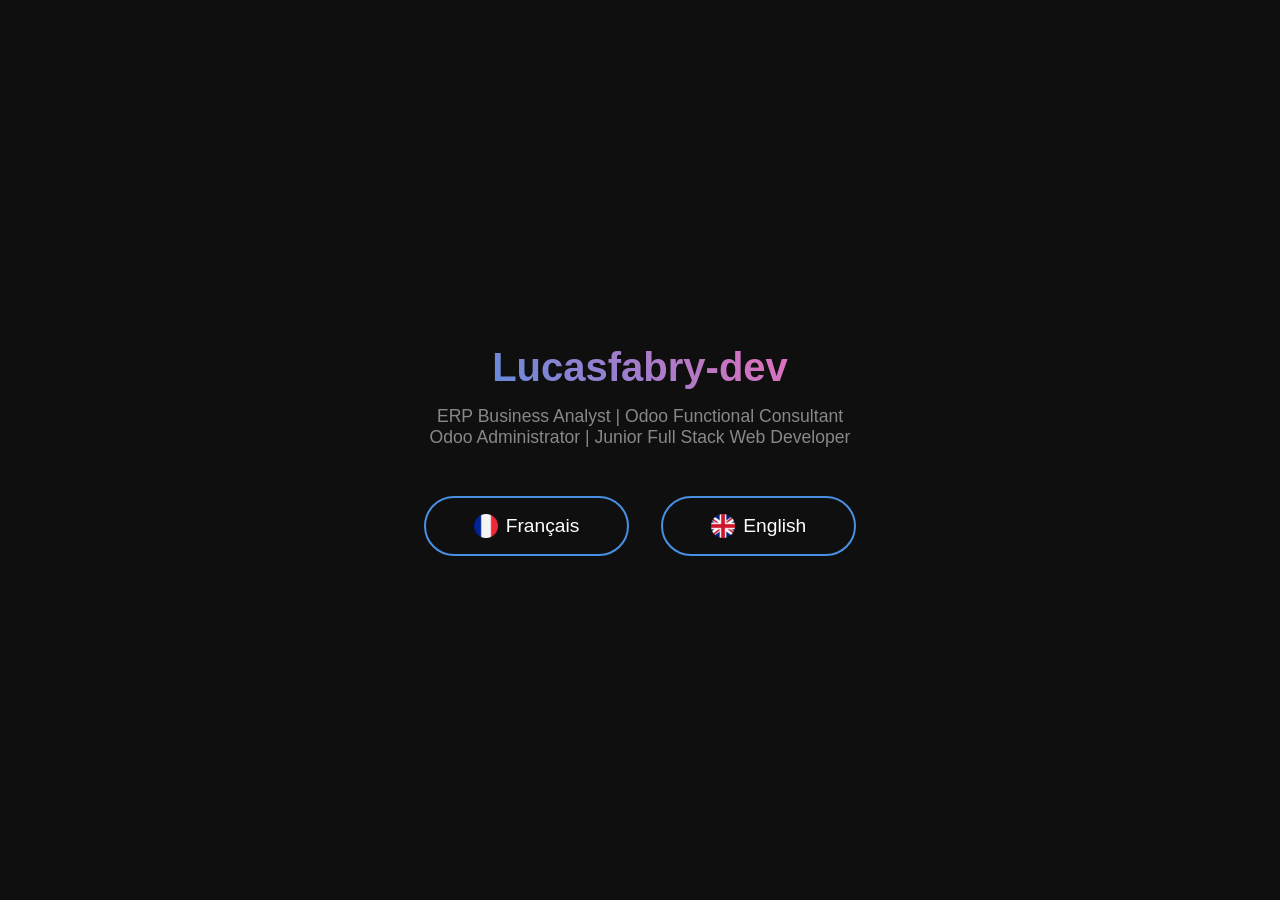
<file: index.html>
<!DOCTYPE html>
<html lang="fr">
<head>
    <meta charset="UTF-8">
    <meta name="viewport" content="width=device-width, initial-scale=1.0">
    <title>Lucas Fabry FIALIARIVONY - Portfolio</title>
    <style>
        * {
            margin: 0;
            padding: 0;
            box-sizing: border-box;
        }

        body {
            font-family: 'Segoe UI', Tahoma, Geneva, Verdana, sans-serif;
            background: #0f0f0f;
            color: #f0f0f0;
            display: flex;
            justify-content: center;
            align-items: center;
            min-height: 100vh;
            text-align: center;
            padding: 2rem;
        }

        .container {
            max-width: 600px;
        }

        .logo-text {
            font-size: 2.5rem;
            font-weight: bold;
            background: linear-gradient(45deg, #4A90E2, #FF69B4);
            -webkit-background-clip: text;
            -webkit-text-fill-color: transparent;
            background-clip: text;
            margin-bottom: 1rem;
        }

        .subtitle {
            color: #888;
            font-size: 1.1rem;
            margin-bottom: 3rem;
        }

        .lang-buttons {
            display: flex;
            gap: 2rem;
            justify-content: center;
            flex-wrap: wrap;
        }

        .lang-btn {
            padding: 1rem 3rem;
            font-size: 1.2rem;
            border: 2px solid #4A90E2;
            background: transparent;
            color: #fff;
            border-radius: 50px;
            cursor: pointer;
            transition: all 0.3s ease;
            text-decoration: none;
            display: flex;
            align-items: center;
            gap: 0.5rem;
        }

        .lang-btn:hover {
            background: #4A90E2;
            transform: translateY(-3px);
            box-shadow: 0 10px 30px rgba(74, 144, 226, 0.3);
        }

        @media (max-width: 768px) {
            .logo-text {
                font-size: 1.8rem;
            }
            
            .lang-buttons {
                flex-direction: column;
                align-items: center;
            }
            
            .lang-btn {
                width: 100%;
                max-width: 300px;
                justify-content: center;
            }
        }
    </style>
</head>
<body>
    <div class="container">
        <div class="logo-text">Lucasfabry-dev</div>
        <p class="subtitle">
            ERP Business Analyst | Odoo Functional Consultant<br>
            Odoo Administrator | Junior Full Stack Web Developer
        </p>
        <div class="lang-buttons">
            <a href="fr/index.html" class="lang-btn">
                <img src="assets/icones/la-france.png" alt="FR" width="24"> Français
            </a>
            <a href="en/index.html" class="lang-btn">
                <img src="assets/icones/royaume-uni.png" alt="GB" width="24"> English
            </a>
        </div>
    </div>
</body>
</html>
</file>
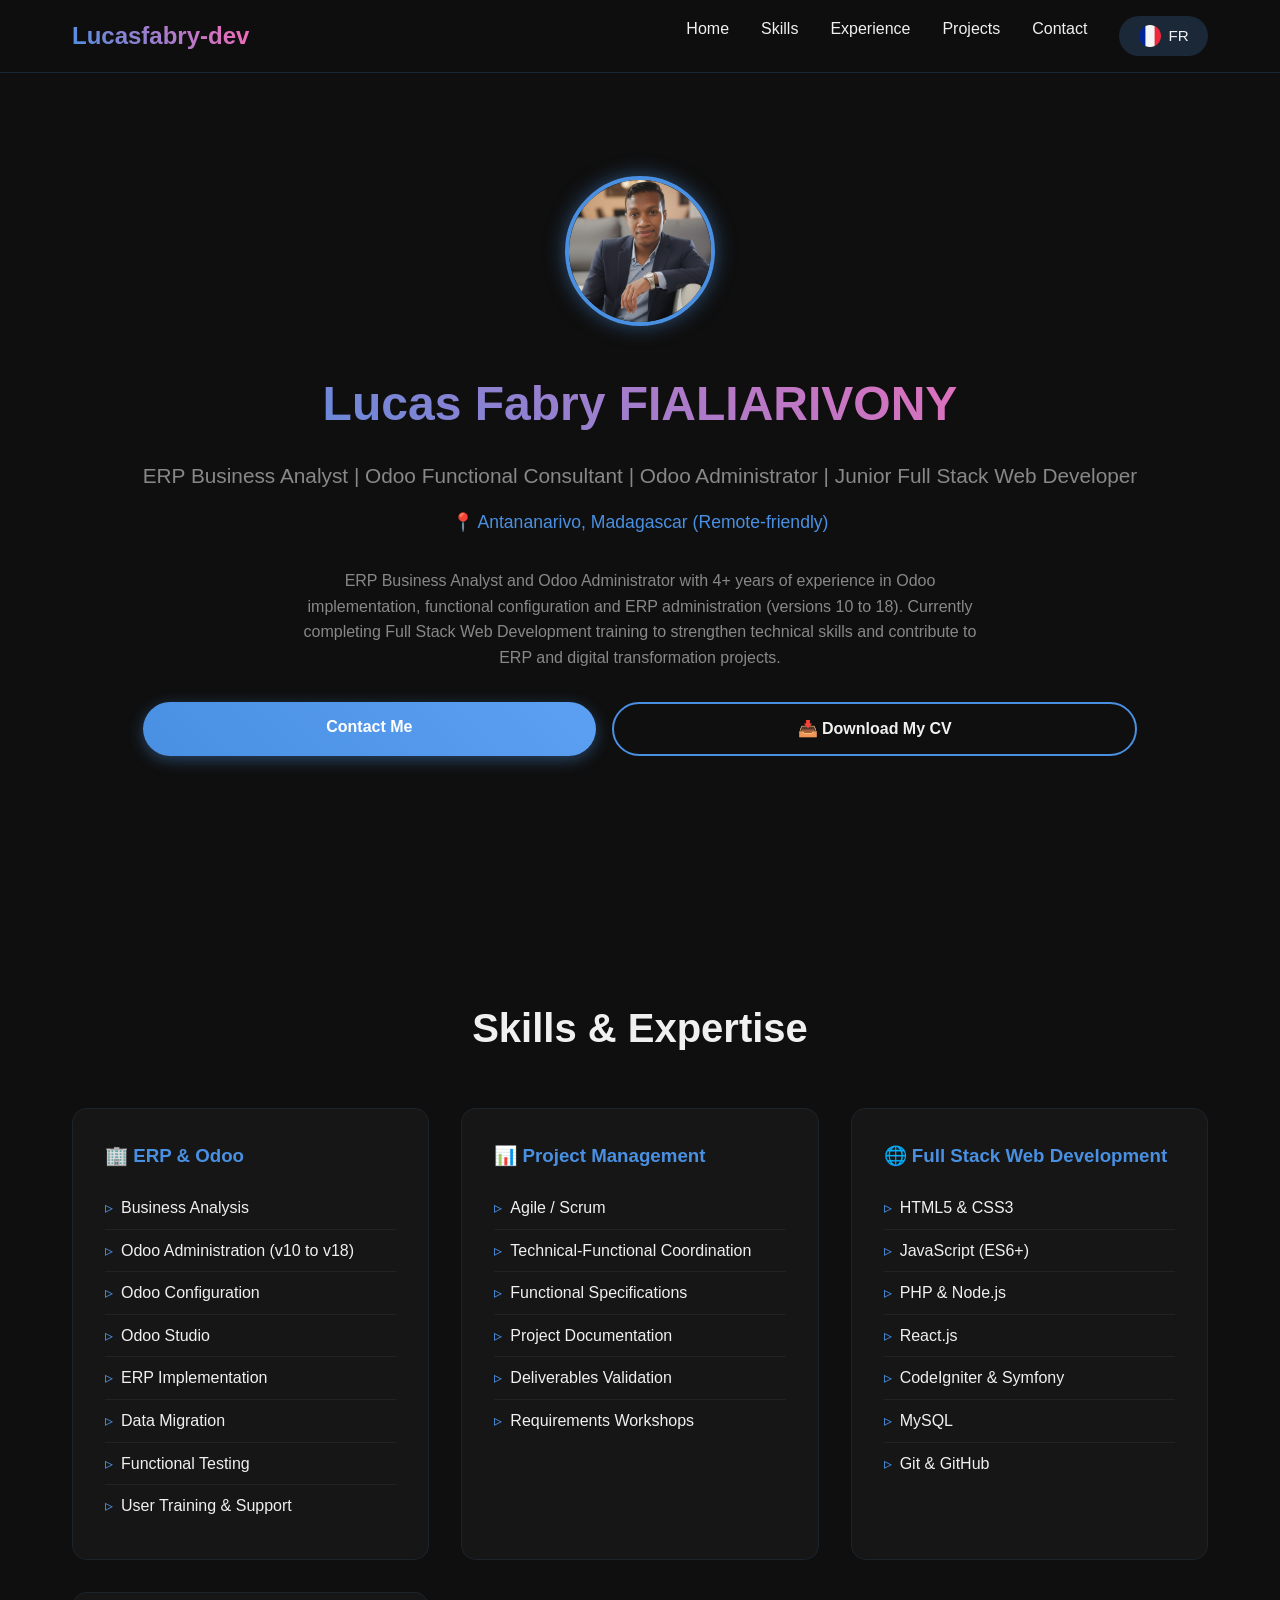
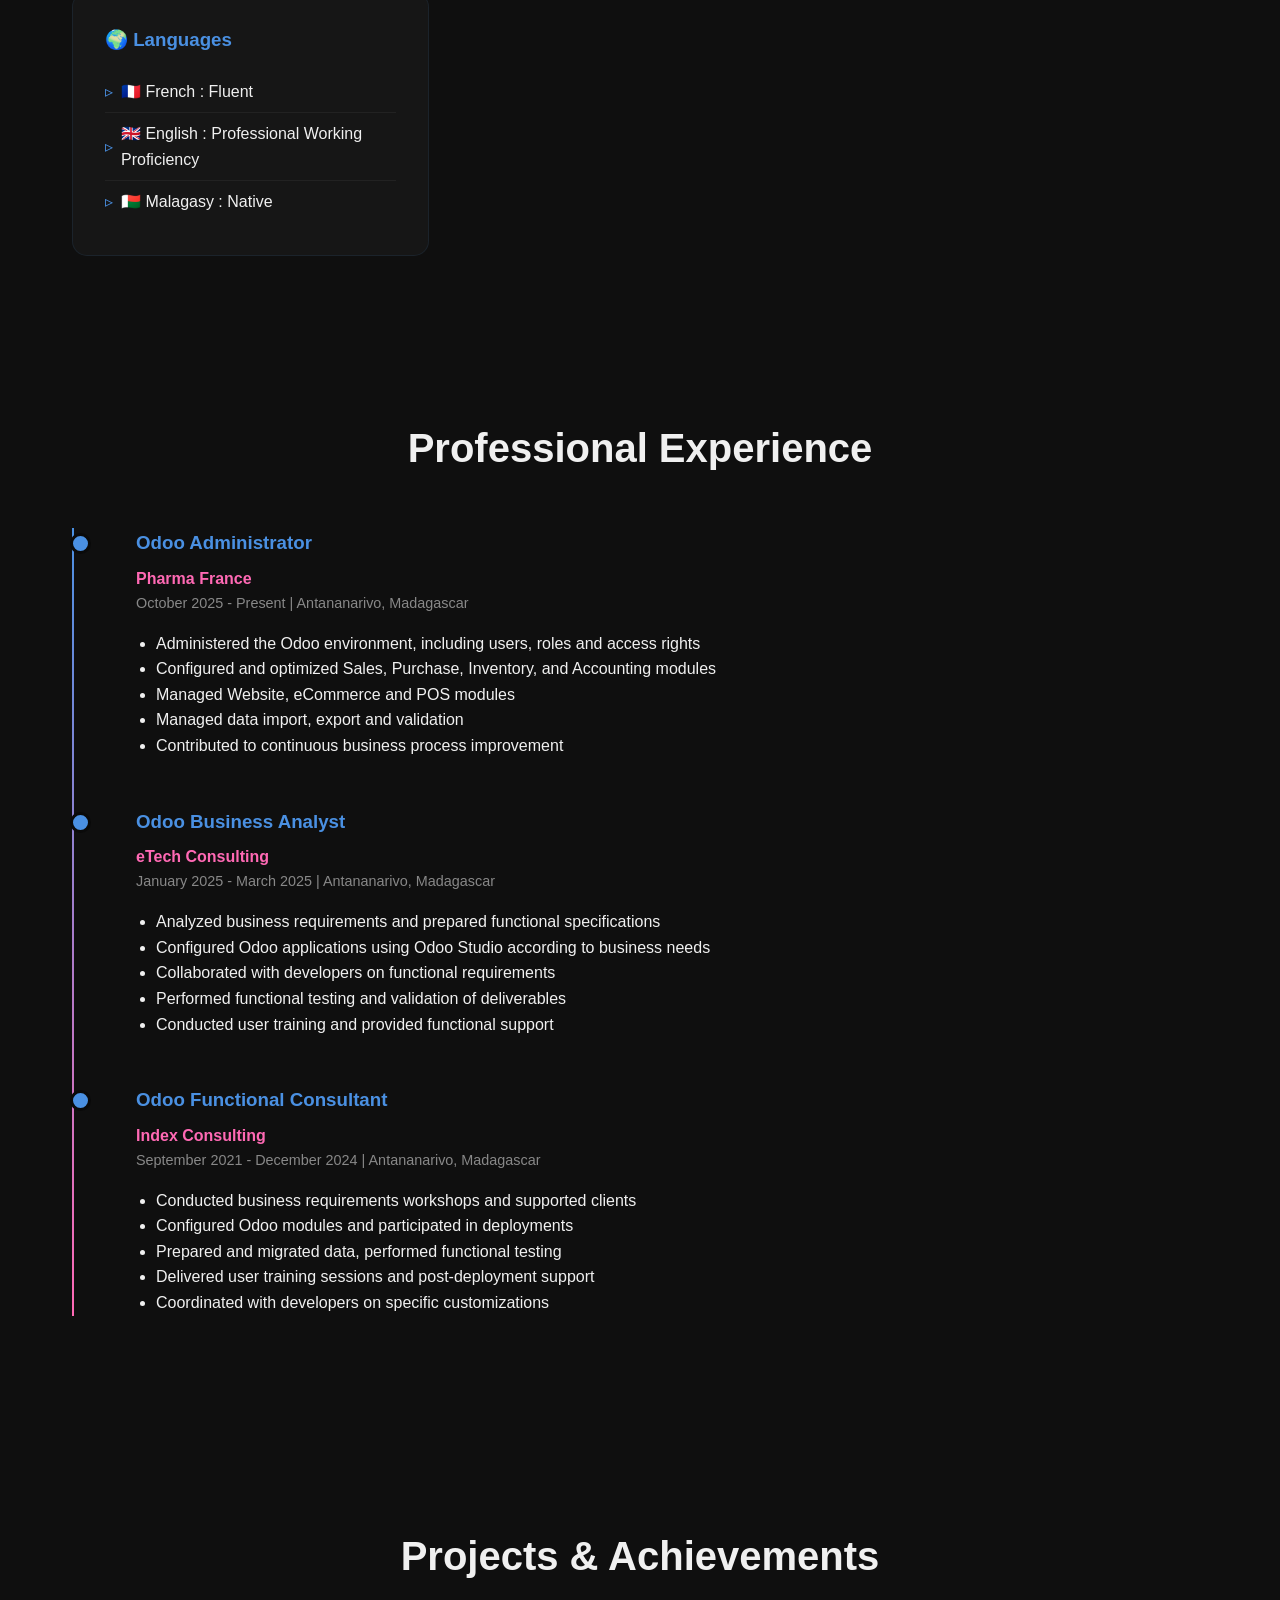
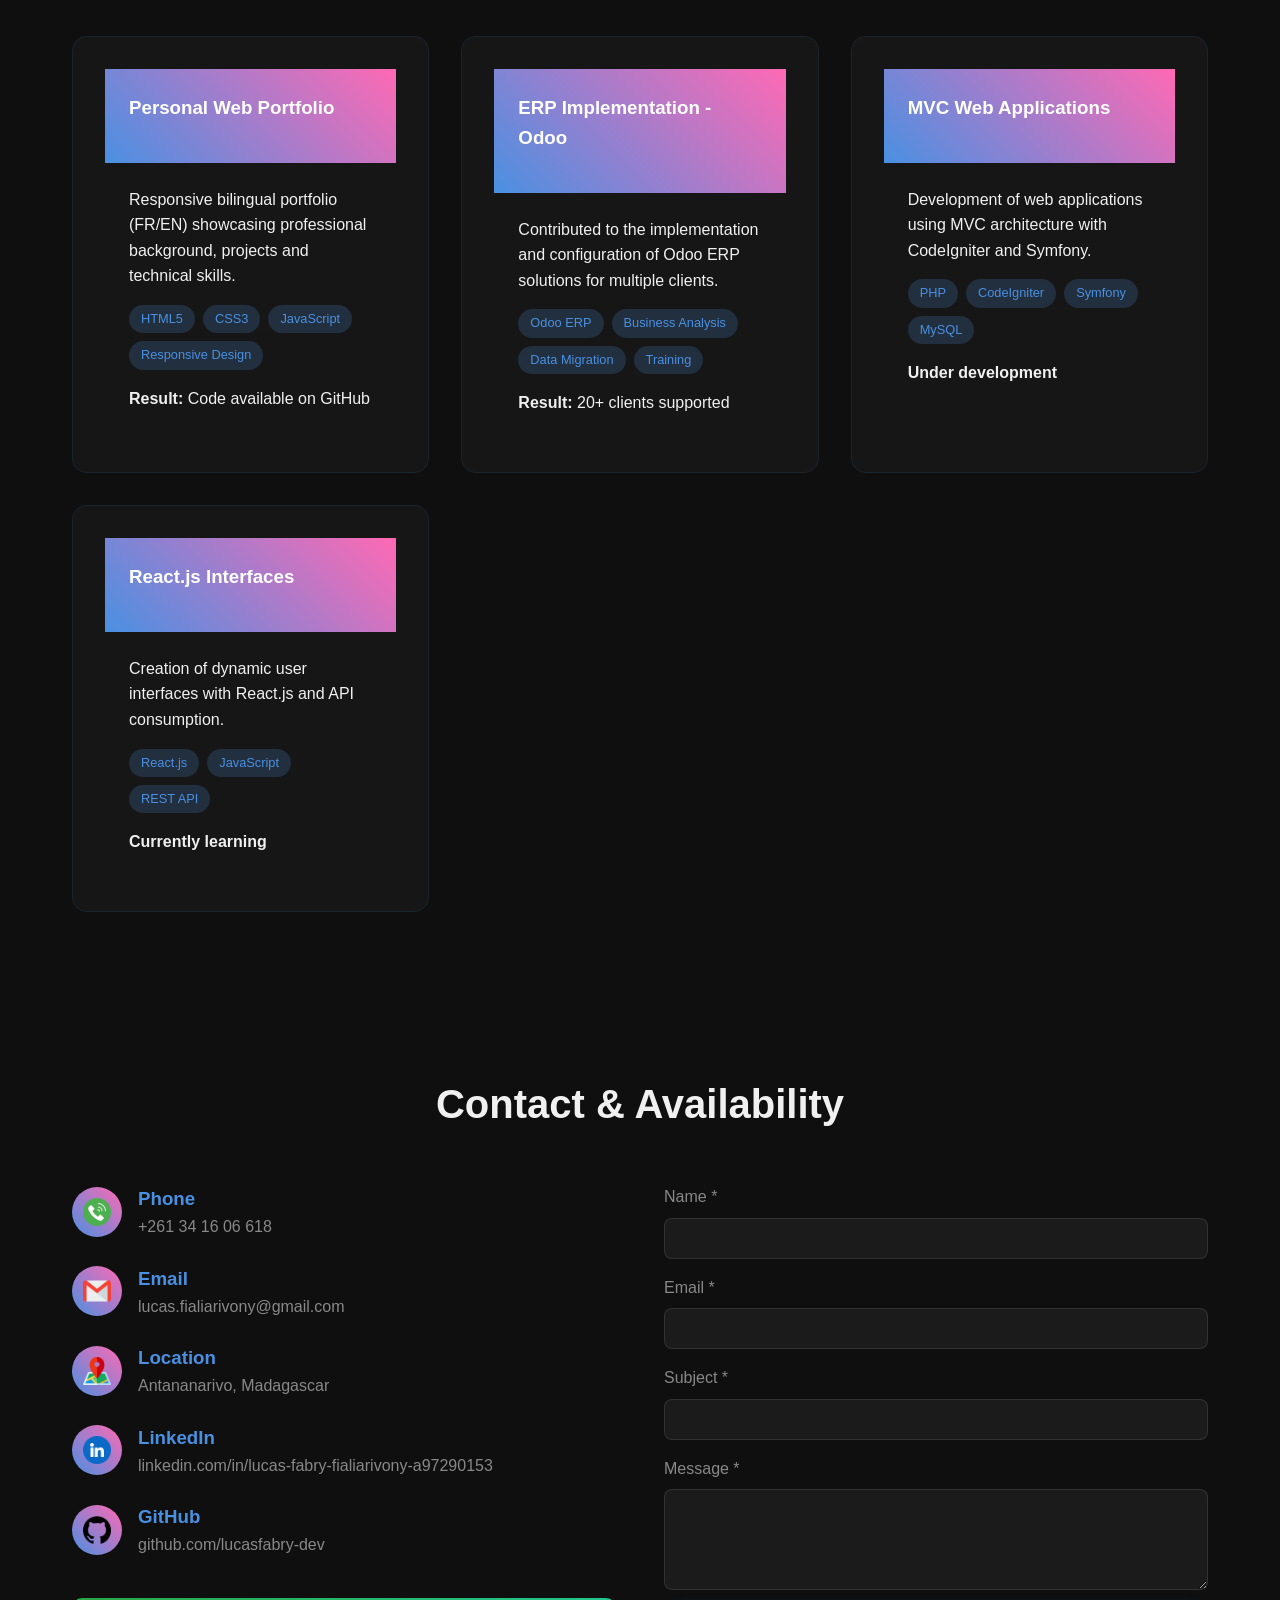
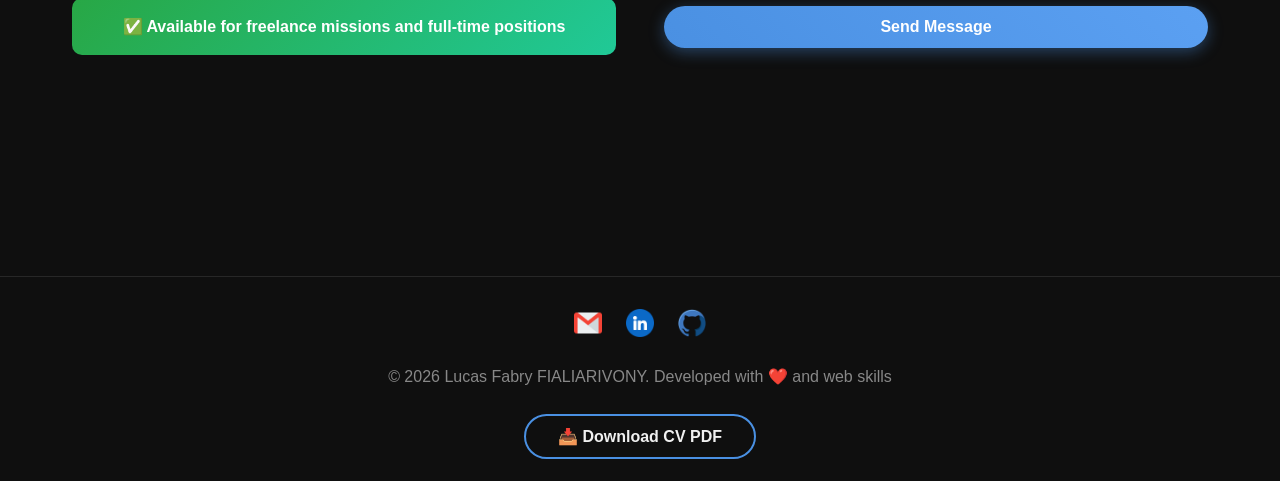
<file: en/index.html>
<!DOCTYPE html>
<html lang="en">
<head>
    <meta charset="UTF-8">
    <meta name="viewport" content="width=device-width, initial-scale=1.0">
    <title>Lucas Fabry FIALIARIVONY | ERP Business Analyst, Odoo Consultant & Junior Full Stack Web Developer</title>
    <link rel="stylesheet" href="../css/style.css">
</head>
<body>
    <header>
        <nav>
            <div class="logo">Lucasfabry-dev</div>
            <ul class="nav-links" id="navLinks">
                <li><a href="#hero">Home</a></li>
                <li><a href="#competences">Skills</a></li>
                <li><a href="#experiences">Experience</a></li>
                <li><a href="#projets">Projects</a></li>
                <li><a href="#contact">Contact</a></li>
                <li>
                    <a href="../fr/index.html" class="lang-switch">
                        <img src="../assets/icones/la-france.png" alt="FR" width="20"> FR
                    </a>
                </li>
            </ul>
            <div class="mobile-menu" id="mobileMenu">
                <span></span>
                <span></span>
                <span></span>
            </div>
        </nav>
    </header>

    <section id="hero">
        <div class="hero-content fade-in">
            <div class="profile-photo">
                <img src="../assets/images/photo-profil.jpg" alt="Lucas Fabry FIALIARIVONY">
            </div>
            <h1>Lucas Fabry FIALIARIVONY</h1>
            <p class="subtitle">ERP Business Analyst | Odoo Functional Consultant | Odoo Administrator | Junior Full Stack Web Developer</p>
            <p class="location">📍 Antananarivo, Madagascar (Remote-friendly)</p>
            <p style="margin-bottom: 2rem; color: var(--gray); max-width: 700px;">
                ERP Business Analyst and Odoo Administrator with 4+ years of experience in Odoo implementation, 
                functional configuration and ERP administration (versions 10 to 18). 
                Currently completing Full Stack Web Development training to strengthen technical skills 
                and contribute to ERP and digital transformation projects.
            </p>
            <div class="cta-buttons">
                <a href="#contact" class="btn btn-primary">Contact Me</a>
                <a href="../assets/cv/cv-en.pdf" class="btn btn-secondary" download>
                    📥 Download My CV
                </a>
            </div>
        </div>
    </section>

    <section id="competences">
        <h2 class="fade-in">Skills & Expertise</h2>
        <div class="skills-grid fade-in">
            <div class="skill-category">
                <h3>🏢 ERP & Odoo</h3>
                <ul class="skill-list">
                    <li>Business Analysis</li>
                    <li>Odoo Administration (v10 to v18)</li>
                    <li>Odoo Configuration</li>
                    <li>Odoo Studio</li>
                    <li>ERP Implementation</li>
                    <li>Data Migration</li>
                    <li>Functional Testing</li>
                    <li>User Training & Support</li>
                </ul>
            </div>

            <div class="skill-category">
                <h3>📊 Project Management</h3>
                <ul class="skill-list">
                    <li>Agile / Scrum</li>
                    <li>Technical-Functional Coordination</li>
                    <li>Functional Specifications</li>
                    <li>Project Documentation</li>
                    <li>Deliverables Validation</li>
                    <li>Requirements Workshops</li>
                </ul>
            </div>

            <div class="skill-category">
                <h3>🌐 Full Stack Web Development</h3>
                <ul class="skill-list">
                    <li>HTML5 & CSS3</li>
                    <li>JavaScript (ES6+)</li>
                    <li>PHP & Node.js</li>
                    <li>React.js</li>
                    <li>CodeIgniter & Symfony</li>
                    <li>MySQL</li>
                    <li>Git & GitHub</li>
                </ul>
            </div>

            <div class="skill-category">
                <h3>🌍 Languages</h3>
                <ul class="skill-list">
                    <li>🇫🇷 French : Fluent</li>
                    <li>🇬🇧 English : Professional Working Proficiency</li>
                    <li>🇲🇬 Malagasy : Native</li>
                </ul>
            </div>
        </div>
    </section>

    <section id="experiences">
        <h2 class="fade-in">Professional Experience</h2>
        <div class="timeline fade-in">
            <div class="timeline-item">
                <h3>Odoo Administrator</h3>
                <p class="company">Pharma France</p>
                <p class="date">October 2025 - Present | Antananarivo, Madagascar</p>
                <ul>
                    <li>Administered the Odoo environment, including users, roles and access rights</li>
                    <li>Configured and optimized Sales, Purchase, Inventory, and Accounting modules</li>
                    <li>Managed Website, eCommerce and POS modules</li>
                    <li>Managed data import, export and validation</li>
                    <li>Contributed to continuous business process improvement</li>
                </ul>
            </div>

            <div class="timeline-item">
                <h3>Odoo Business Analyst</h3>
                <p class="company">eTech Consulting</p>
                <p class="date">January 2025 - March 2025 | Antananarivo, Madagascar</p>
                <ul>
                    <li>Analyzed business requirements and prepared functional specifications</li>
                    <li>Configured Odoo applications using Odoo Studio according to business needs</li>
                    <li>Collaborated with developers on functional requirements</li>
                    <li>Performed functional testing and validation of deliverables</li>
                    <li>Conducted user training and provided functional support</li>
                </ul>
            </div>

            <div class="timeline-item">
                <h3>Odoo Functional Consultant</h3>
                <p class="company">Index Consulting</p>
                <p class="date">September 2021 - December 2024 | Antananarivo, Madagascar</p>
                <ul>
                    <li>Conducted business requirements workshops and supported clients</li>
                    <li>Configured Odoo modules and participated in deployments</li>
                    <li>Prepared and migrated data, performed functional testing</li>
                    <li>Delivered user training sessions and post-deployment support</li>
                    <li>Coordinated with developers on specific customizations</li>
                </ul>
            </div>
        </div>
    </section>

    <section id="projets">
        <h2 class="fade-in">Projects & Achievements</h2>
        <div class="projects-grid fade-in">
            <div class="project-card">
                <div class="project-header">
                    <h3 class="title-project">Personal Web Portfolio</h3>
                </div>
                <div class="project-body">
                    <p>Responsive bilingual portfolio (FR/EN) showcasing professional background, projects and technical skills.</p>
                    <div class="tech-stack">
                        <span class="tech-tag">HTML5</span>
                        <span class="tech-tag">CSS3</span>
                        <span class="tech-tag">JavaScript</span>
                        <span class="tech-tag">Responsive Design</span>
                    </div>
                    <p><strong>Result:</strong> Code available on GitHub</p>
                </div>
            </div>

            <div class="project-card">
                <div class="project-header">
                    <h3 class="title-project">ERP Implementation - Odoo</h3>
                </div>
                <div class="project-body">
                    <p>Contributed to the implementation and configuration of Odoo ERP solutions for multiple clients.</p>
                    <div class="tech-stack">
                        <span class="tech-tag">Odoo ERP</span>
                        <span class="tech-tag">Business Analysis</span>
                        <span class="tech-tag">Data Migration</span>
                        <span class="tech-tag">Training</span>
                    </div>
                    <p><strong>Result:</strong> 20+ clients supported</p>
                </div>
            </div>

            <div class="project-card">
                <div class="project-header">
                    <h3 class="title-project">MVC Web Applications</h3>
                </div>
                <div class="project-body">
                    <p>Development of web applications using MVC architecture with CodeIgniter and Symfony.</p>
                    <div class="tech-stack">
                        <span class="tech-tag">PHP</span>
                        <span class="tech-tag">CodeIgniter</span>
                        <span class="tech-tag">Symfony</span>
                        <span class="tech-tag">MySQL</span>
                    </div>
                    <p><strong>Under development</strong></p>
                </div>
            </div>

            <div class="project-card">
                <div class="project-header">
                    <h3 class="title-project">React.js Interfaces</h3>
                </div>
                <div class="project-body">
                    <p>Creation of dynamic user interfaces with React.js and API consumption.</p>
                    <div class="tech-stack">
                        <span class="tech-tag">React.js</span>
                        <span class="tech-tag">JavaScript</span>
                        <span class="tech-tag">REST API</span>
                    </div>
                    <p><strong>Currently learning</strong></p>
                </div>
            </div>
        </div>
    </section>

    <section id="contact">
        <h2 class="fade-in">Contact & Availability</h2>
        <div class="contact-grid fade-in">
            <div class="contact-info">
                <div class="contact-item">
                    <div class="contact-icon"><img src="../assets/icones/phone-call.png" alt="Phone" width="28"></div>
                    <div>
                        <h3>Phone</h3>
                        <p>+261 34 16 06 618</p>
                    </div>
                </div>
                <div class="contact-item">
                    <div class="contact-icon"><img src="../assets/icones/gmail.png" alt="Email" width="28"></div>
                    <div>
                        <h3>Email</h3>
                        <p>lucas.fialiarivony@gmail.com</p>
                    </div>
                </div>
                <div class="contact-item">
                    <div class="contact-icon"><img src="../assets/icones/map.png" alt="Location" width="28"></div>
                    <div>
                        <h3>Location</h3>
                        <p>Antananarivo, Madagascar</p>
                    </div>
                </div>
                <div class="contact-item">
                    <div class="contact-icon"><img src="../assets/icones/linkedin.png" alt="LinkedIn" width="28"></div>
                    <div>
                        <h3>LinkedIn</h3>
                        <p>linkedin.com/in/lucas-fabry-fialiarivony-a97290153</p>
                    </div>
                </div>
                <div class="contact-item">
                    <div class="contact-icon"><img src="../assets/icones/github.png" alt="GitHub" width="28"></div>
                    <div>
                        <h3>GitHub</h3>
                        <p>github.com/lucasfabry-dev</p>
                    </div>
                </div>
                <div class="status">
                    ✅ Available for freelance missions and full-time positions
                </div>
            </div>

            <form action="https://formsubmit.co/lucas.fialiarivony@gmail.com" method="POST" class="contact-form">
                <input type="hidden" name="_subject" value="New message portfolio EN">
                <input type="hidden" name="_captcha" value="false">
                <div class="form-group">
                    <label for="name">Name *</label>
                    <input type="text" id="name" name="name" required>
                </div>
                <div class="form-group">
                    <label for="email">Email *</label>
                    <input type="email" id="email" name="email" required>
                </div>
                <div class="form-group">
                    <label for="subject">Subject *</label>
                    <input type="text" id="subject" name="subject" required>
                </div>
                <div class="form-group">
                    <label for="message">Message *</label>
                    <textarea id="message" name="message" rows="5" required></textarea>
                </div>
                <button type="submit" class="btn btn-primary" style="width: 100%;">
                    Send Message
                </button>
            </form>
        </div>
    </section>

    <footer>
        <div class="social-links">
            <a href="mailto:lucas.fialiarivony@gmail.com"><img src="../assets/icones/gmail.png" alt="Email" width="28"></a>
            <a href="https://www.linkedin.com/in/lucas-fabry-fialiarivony-a97290153/" target="_blank"><img src="../assets/icones/linkedin.png" alt="LinkedIn" width="28"></a>
            <a href="https://github.com/lucasfabry-dev" target="_blank"><img src="../assets/icones/social.png" alt="GitHub" width="28"></a>
        </div>
        <p>&copy; 2026 Lucas Fabry FIALIARIVONY. Developed with ❤️ and web skills</p>
        <br>
        <p style="margin-top: 0.5rem; font-size: 0.9rem;">
            <a href="../assets/cv/cv-en.pdf" class="btn btn-secondary" download>
                📥 Download CV PDF
            </a>
        </p>
    </footer>

    <script src="../js/main.js"></script>
</body>
</html>
</file>
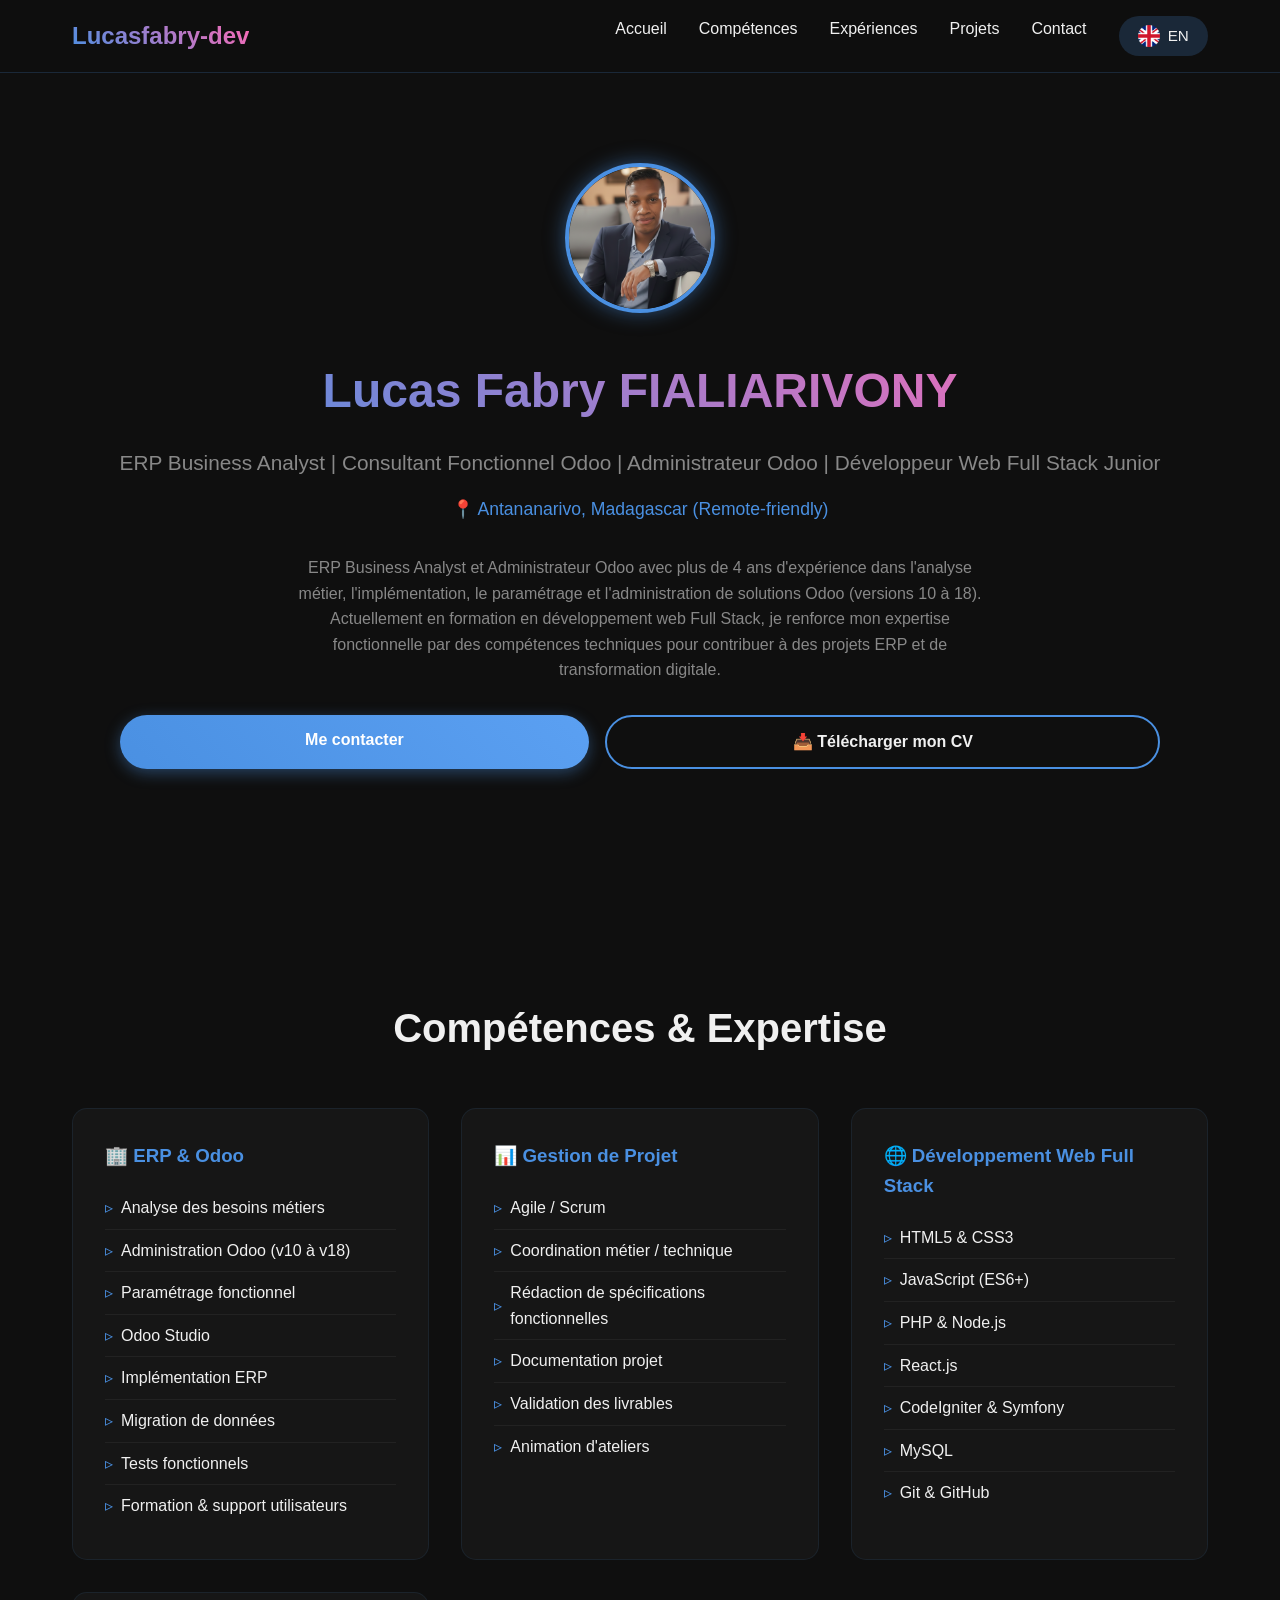
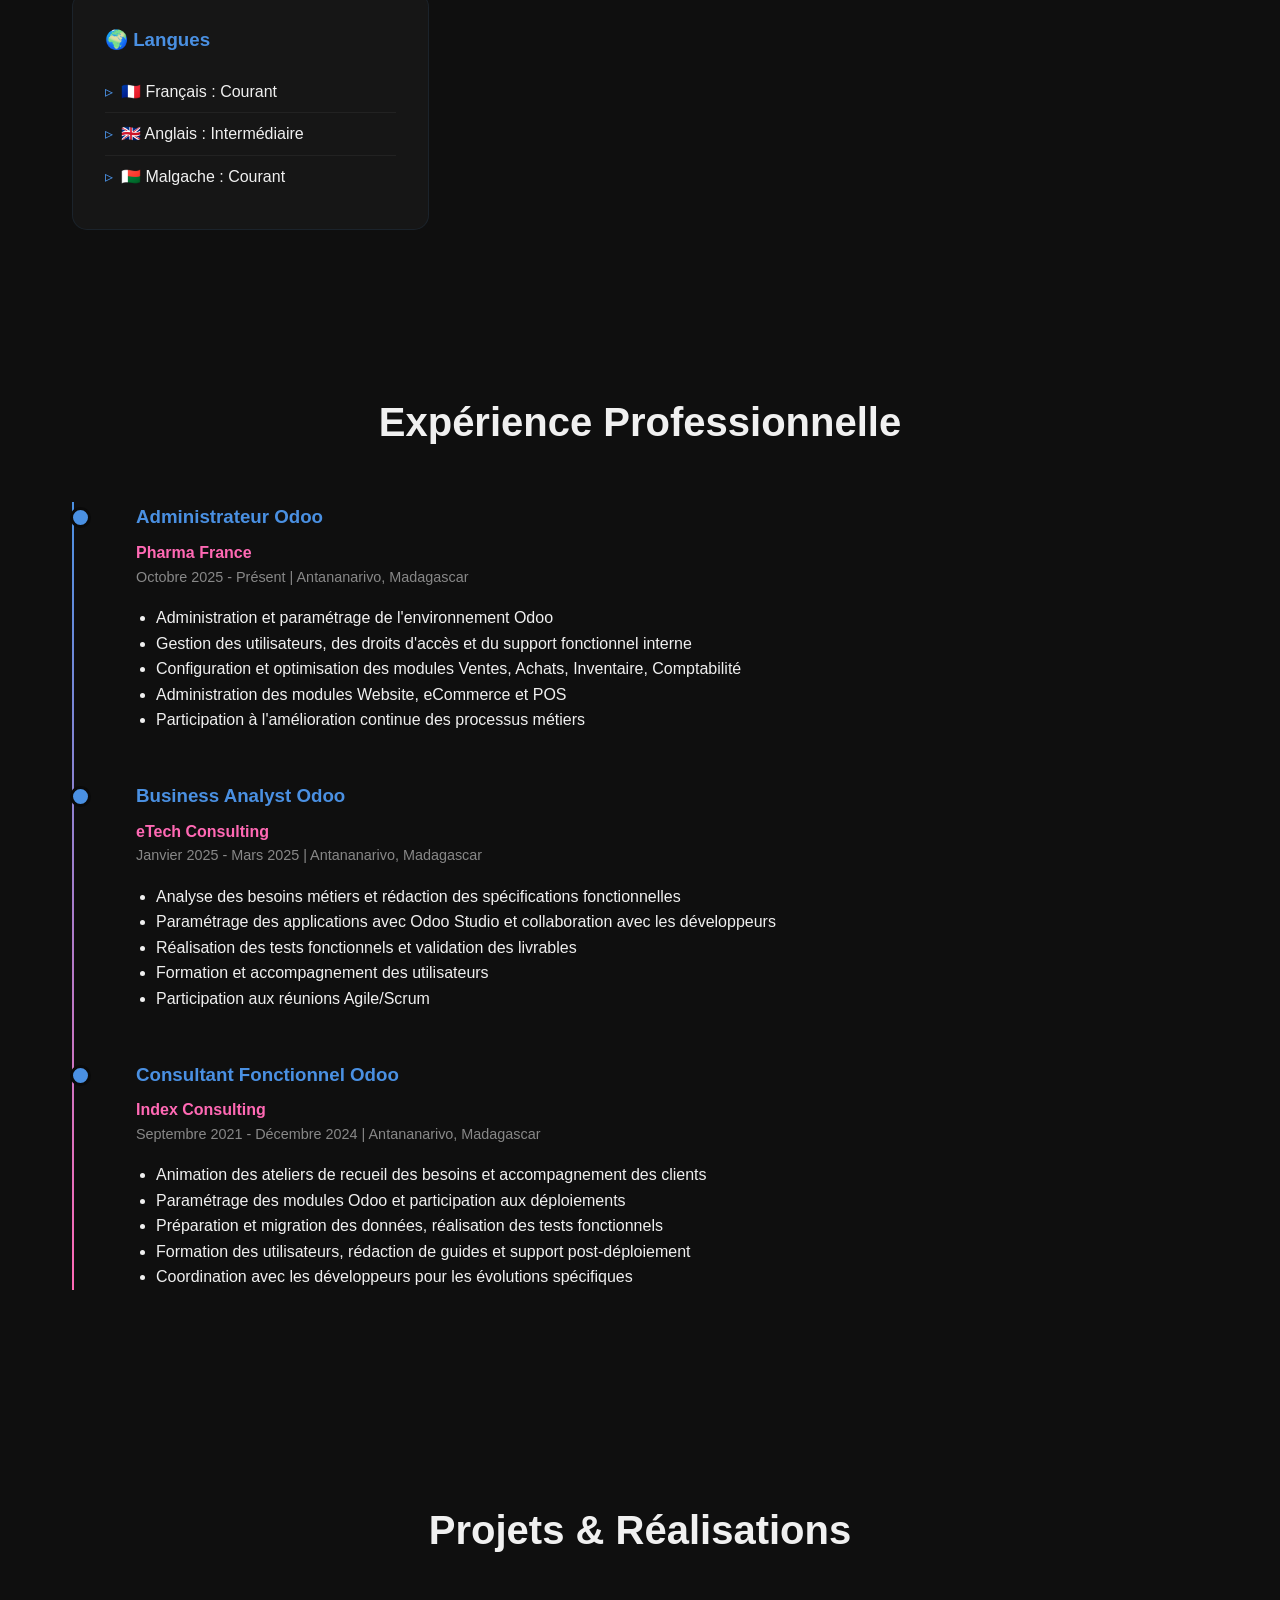
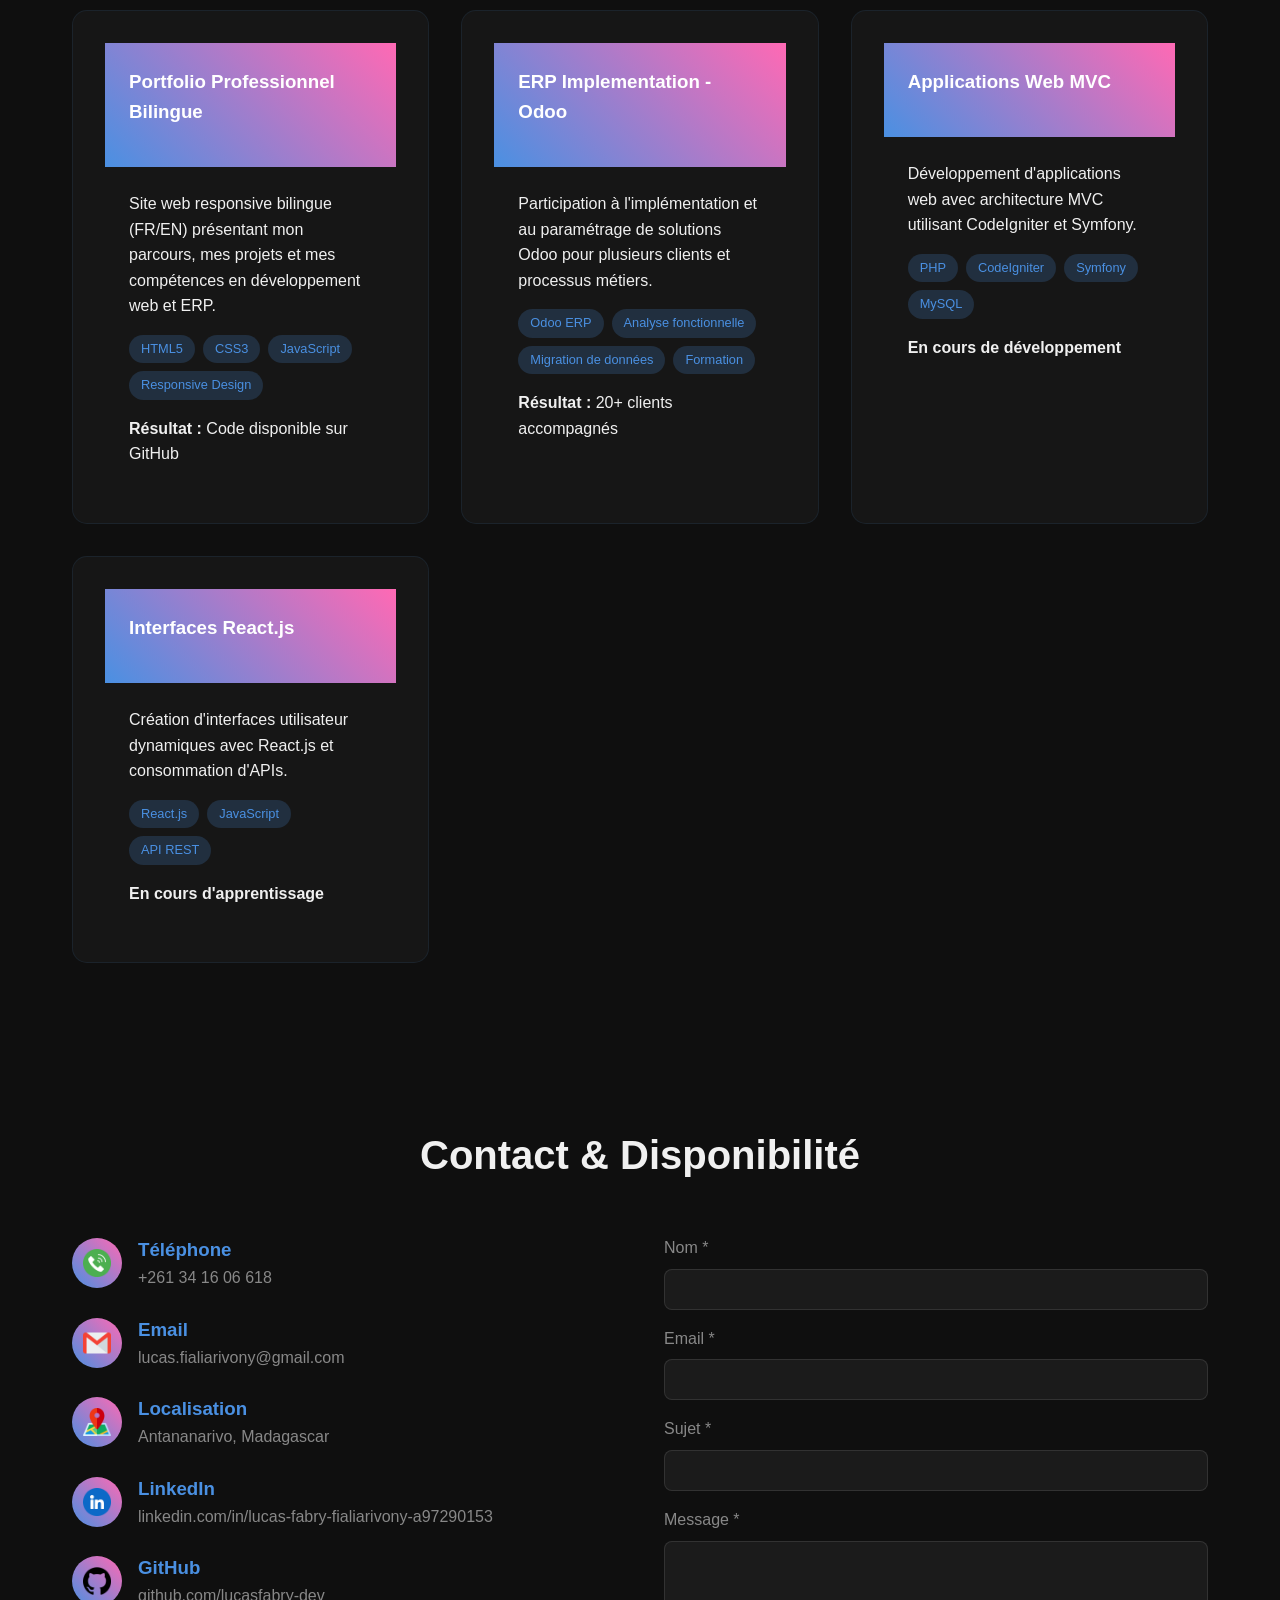
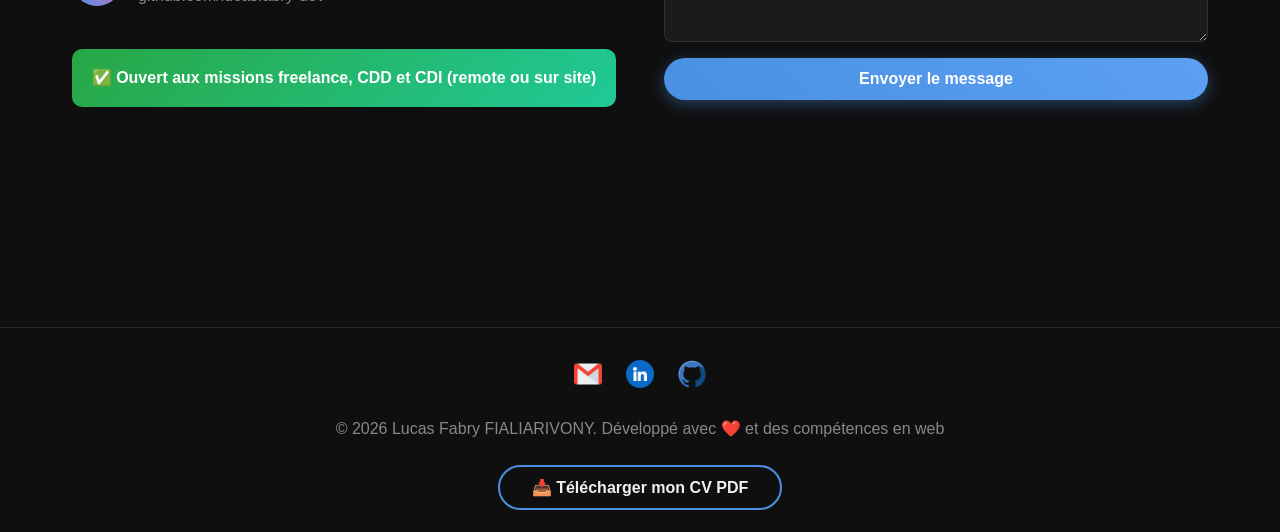
<file: fr/index.html>
<!DOCTYPE html>
<html lang="fr">
<head>
    <meta charset="UTF-8">
    <meta name="viewport" content="width=device-width, initial-scale=1.0">
    <title>Lucas Fabry FIALIARIVONY | ERP Business Analyst, Consultant Odoo & Développeur Web Full Stack Junior</title>
    <link rel="stylesheet" href="../css/style.css">
</head>
<body>
    <header>
        <nav>
            <div class="logo">Lucasfabry-dev</div>
            <ul class="nav-links" id="navLinks">
                <li><a href="#hero">Accueil</a></li>
                <li><a href="#competences">Compétences</a></li>
                <li><a href="#experiences">Expériences</a></li>
                <li><a href="#projets">Projets</a></li>
                <li><a href="#contact">Contact</a></li>
                <li>
                    <a href="../en/index.html" class="lang-switch">
                        <img src="../assets/icones/royaume-uni.png" alt="EN" width="20"> EN
                    </a>
                </li>
            </ul>
            <div class="mobile-menu" id="mobileMenu">
                <span></span>
                <span></span>
                <span></span>
            </div>
        </nav>
    </header>

    <section id="hero">
        <div class="hero-content fade-in">
            <div class="profile-photo">
                <img src="../assets/images/photo-profil.jpg" alt="Lucas Fabry FIALIARIVONY">
            </div>
            <h1>Lucas Fabry FIALIARIVONY</h1>
            <p class="subtitle">ERP Business Analyst | Consultant Fonctionnel Odoo | Administrateur Odoo | Développeur Web Full Stack Junior</p>
            <p class="location">📍 Antananarivo, Madagascar (Remote-friendly)</p>
            <p style="margin-bottom: 2rem; color: var(--gray); max-width: 700px;">
                ERP Business Analyst et Administrateur Odoo avec plus de 4 ans d'expérience dans l'analyse métier, 
                l'implémentation, le paramétrage et l'administration de solutions Odoo (versions 10 à 18). 
                Actuellement en formation en développement web Full Stack, je renforce mon expertise fonctionnelle 
                par des compétences techniques pour contribuer à des projets ERP et de transformation digitale.
            </p>
            <div class="cta-buttons">
                <a href="#contact" class="btn btn-primary">Me contacter</a>
                <a href="../assets/cv/cv-fr.pdf" class="btn btn-secondary" download>
                    📥 Télécharger mon CV
                </a>
            </div>
        </div>
    </section>

    <section id="competences">
        <h2 class="fade-in">Compétences & Expertise</h2>
        <div class="skills-grid fade-in">
            <div class="skill-category">
                <h3>🏢 ERP & Odoo</h3>
                <ul class="skill-list">
                    <li>Analyse des besoins métiers</li>
                    <li>Administration Odoo (v10 à v18)</li>
                    <li>Paramétrage fonctionnel</li>
                    <li>Odoo Studio</li>
                    <li>Implémentation ERP</li>
                    <li>Migration de données</li>
                    <li>Tests fonctionnels</li>
                    <li>Formation & support utilisateurs</li>
                </ul>
            </div>

            <div class="skill-category">
                <h3>📊 Gestion de Projet</h3>
                <ul class="skill-list">
                    <li>Agile / Scrum</li>
                    <li>Coordination métier / technique</li>
                    <li>Rédaction de spécifications fonctionnelles</li>
                    <li>Documentation projet</li>
                    <li>Validation des livrables</li>
                    <li>Animation d'ateliers</li>
                </ul>
            </div>

            <div class="skill-category">
                <h3>🌐 Développement Web Full Stack</h3>
                <ul class="skill-list">
                    <li>HTML5 & CSS3</li>
                    <li>JavaScript (ES6+)</li>
                    <li>PHP & Node.js</li>
                    <li>React.js</li>
                    <li>CodeIgniter & Symfony</li>
                    <li>MySQL</li>
                    <li>Git & GitHub</li>
                </ul>
            </div>

            <div class="skill-category">
                <h3>🌍 Langues</h3>
                <ul class="skill-list">
                    <li>🇫🇷 Français : Courant</li>
                    <li>🇬🇧 Anglais : Intermédiaire</li>
                    <li>🇲🇬 Malgache : Courant</li>
                </ul>
            </div>
        </div>
    </section>

    <section id="experiences">
        <h2 class="fade-in">Expérience Professionnelle</h2>
        <div class="timeline fade-in">
            <div class="timeline-item">
                <h3>Administrateur Odoo</h3>
                <p class="company">Pharma France</p>
                <p class="date">Octobre 2025 - Présent | Antananarivo, Madagascar</p>
                <ul>
                    <li>Administration et paramétrage de l'environnement Odoo</li>
                    <li>Gestion des utilisateurs, des droits d'accès et du support fonctionnel interne</li>
                    <li>Configuration et optimisation des modules Ventes, Achats, Inventaire, Comptabilité</li>
                    <li>Administration des modules Website, eCommerce et POS</li>
                    <li>Participation à l'amélioration continue des processus métiers</li>
                </ul>
            </div>

            <div class="timeline-item">
                <h3>Business Analyst Odoo</h3>
                <p class="company">eTech Consulting</p>
                <p class="date">Janvier 2025 - Mars 2025 | Antananarivo, Madagascar</p>
                <ul>
                    <li>Analyse des besoins métiers et rédaction des spécifications fonctionnelles</li>
                    <li>Paramétrage des applications avec Odoo Studio et collaboration avec les développeurs</li>
                    <li>Réalisation des tests fonctionnels et validation des livrables</li>
                    <li>Formation et accompagnement des utilisateurs</li>
                    <li>Participation aux réunions Agile/Scrum</li>
                </ul>
            </div>

            <div class="timeline-item">
                <h3>Consultant Fonctionnel Odoo</h3>
                <p class="company">Index Consulting</p>
                <p class="date">Septembre 2021 - Décembre 2024 | Antananarivo, Madagascar</p>
                <ul>
                    <li>Animation des ateliers de recueil des besoins et accompagnement des clients</li>
                    <li>Paramétrage des modules Odoo et participation aux déploiements</li>
                    <li>Préparation et migration des données, réalisation des tests fonctionnels</li>
                    <li>Formation des utilisateurs, rédaction de guides et support post-déploiement</li>
                    <li>Coordination avec les développeurs pour les évolutions spécifiques</li>
                </ul>
            </div>
        </div>
    </section>

    <section id="projets">
        <h2 class="fade-in">Projets & Réalisations</h2>
        <div class="projects-grid fade-in">
            <div class="project-card">
                <div class="project-header">
                    <h3 class="title-project">Portfolio Professionnel Bilingue</h3>
                </div>
                <div class="project-body">
                    <p>Site web responsive bilingue (FR/EN) présentant mon parcours, mes projets et mes compétences en développement web et ERP.</p>
                    <div class="tech-stack">
                        <span class="tech-tag">HTML5</span>
                        <span class="tech-tag">CSS3</span>
                        <span class="tech-tag">JavaScript</span>
                        <span class="tech-tag">Responsive Design</span>
                    </div>
                    <p><strong>Résultat :</strong> Code disponible sur GitHub</p>
                </div>
            </div>

            <div class="project-card">
                <div class="project-header">
                    <h3 class="title-project">ERP Implementation - Odoo</h3>
                </div>
                <div class="project-body">
                    <p>Participation à l'implémentation et au paramétrage de solutions Odoo pour plusieurs clients et processus métiers.</p>
                    <div class="tech-stack">
                        <span class="tech-tag">Odoo ERP</span>
                        <span class="tech-tag">Analyse fonctionnelle</span>
                        <span class="tech-tag">Migration de données</span>
                        <span class="tech-tag">Formation</span>
                    </div>
                    <p><strong>Résultat :</strong> 20+ clients accompagnés</p>
                </div>
            </div>

            <div class="project-card">
                <div class="project-header">
                    <h3 class="title-project">Applications Web MVC</h3>
                </div>
                <div class="project-body">
                    <p>Développement d'applications web avec architecture MVC utilisant CodeIgniter et Symfony.</p>
                    <div class="tech-stack">
                        <span class="tech-tag">PHP</span>
                        <span class="tech-tag">CodeIgniter</span>
                        <span class="tech-tag">Symfony</span>
                        <span class="tech-tag">MySQL</span>
                    </div>
                    <p><strong>En cours de développement</strong></p>
                </div>
            </div>

            <div class="project-card">
                <div class="project-header">
                    <h3 class="title-project">Interfaces React.js</h3>
                </div>
                <div class="project-body">
                    <p>Création d'interfaces utilisateur dynamiques avec React.js et consommation d'APIs.</p>
                    <div class="tech-stack">
                        <span class="tech-tag">React.js</span>
                        <span class="tech-tag">JavaScript</span>
                        <span class="tech-tag">API REST</span>
                    </div>
                    <p><strong>En cours d'apprentissage</strong></p>
                </div>
            </div>
        </div>
    </section>

    <section id="contact">
        <h2 class="fade-in">Contact & Disponibilité</h2>
        <div class="contact-grid fade-in">
            <div class="contact-info">
                <div class="contact-item">
                    <div class="contact-icon"><img src="../assets/icones/phone-call.png" alt="Téléphone" width="28"></div>
                    <div>
                        <h3>Téléphone</h3>
                        <p>+261 34 16 06 618</p>
                    </div>
                </div>
                <div class="contact-item">
                    <div class="contact-icon"><img src="../assets/icones/gmail.png" alt="Email" width="28"></div>
                    <div>
                        <h3>Email</h3>
                        <p>lucas.fialiarivony@gmail.com</p>
                    </div>
                </div>
                <div class="contact-item">
                    <div class="contact-icon"><img src="../assets/icones/map.png" alt="Localisation" width="28"></div>
                    <div>
                        <h3>Localisation</h3>
                        <p>Antananarivo, Madagascar</p>
                    </div>
                </div>
                <div class="contact-item">
                    <div class="contact-icon"><img src="../assets/icones/linkedin.png" alt="LinkedIn" width="28"></div>
                    <div>
                        <h3>LinkedIn</h3>
                        <p>linkedin.com/in/lucas-fabry-fialiarivony-a97290153</p>
                    </div>
                </div>
                <div class="contact-item">
                    <div class="contact-icon"><img src="../assets/icones/github.png" alt="GitHub" width="28"></div>
                    <div>
                        <h3>GitHub</h3>
                        <p>github.com/lucasfabry-dev</p>
                    </div>
                </div>
                <div class="status">
                    ✅ Ouvert aux missions freelance, CDD et CDI (remote ou sur site)
                </div>
            </div>

            <form action="https://formsubmit.co/lucas.fialiarivony@gmail.com" method="POST" class="contact-form">
                <input type="hidden" name="_subject" value="Nouveau message portfolio FR">
                <input type="hidden" name="_captcha" value="false">
                <div class="form-group">
                    <label for="name">Nom *</label>
                    <input type="text" id="name" name="name" required>
                </div>
                <div class="form-group">
                    <label for="email">Email *</label>
                    <input type="email" id="email" name="email" required>
                </div>
                <div class="form-group">
                    <label for="subject">Sujet *</label>
                    <input type="text" id="subject" name="subject" required>
                </div>
                <div class="form-group">
                    <label for="message">Message *</label>
                    <textarea id="message" name="message" rows="5" required></textarea>
                </div>
                <button type="submit" class="btn btn-primary" style="width: 100%;">
                    Envoyer le message
                </button>
            </form>
        </div>
    </section>

    <footer>
        <div class="social-links">
            <a href="mailto:lucas.fialiarivony@gmail.com"><img src="../assets/icones/gmail.png" alt="Email" width="28"></a>
            <a href="https://www.linkedin.com/in/lucas-fabry-fialiarivony-a97290153/" target="_blank"><img src="../assets/icones/linkedin.png" alt="LinkedIn" width="28"></a>
            <a href="https://github.com/lucasfabry-dev" target="_blank"><img src="../assets/icones/social.png" alt="GitHub" width="28"></a>
        </div>
        <p>&copy; 2026 Lucas Fabry FIALIARIVONY. Développé avec ❤️ et des compétences en web</p>
        <br>
        <p style="margin-top: 0.5rem; font-size: 0.9rem;">
            <a href="../assets/cv/cv-fr.pdf" class="btn btn-secondary" download>
                📥 Télécharger mon CV PDF
            </a>
        </p>
    </footer>

    <script src="../js/main.js"></script>
</body>
</html>
</file>
<file: css/style.css>
/* Photo de profil */
.profile-photo {
    margin-bottom: 2rem;
}

.lang-switch {
    display: flex;
    align-items: center;
    gap: 8px;              /* Plus d'espace entre drapeau et texte */
    background: rgba(74, 144, 226, 0.2);
    padding: 0.5rem 1.2rem;  /* Un peu plus large */
    border-radius: 25px;    /* Plus arrondi */
    font-size: 0.95rem;
    font-weight: 600;
    text-decoration: none;
    color: var(--light);
    transition: all 0.3s ease;
}

.lang-switch:hover {
    background: var(--primary);
    color: white;
    transform: scale(1.05);
}

.lang-switch img {
    width: 22px;          /* Légèrement plus grand */
    height: auto;
    display: block;
    border-radius: 3px;    /* Si tes PNG sont carrés */
}

.profile-photo img {
    width: 150px;
    height: 150px;
    border-radius: 50%;
    object-fit: cover;
    border: 4px solid var(--primary);
    box-shadow: 0 0 20px rgba(74, 144, 226, 0.5);
    transition: transform 0.3s ease, box-shadow 0.3s ease;
}

.profile-photo img:hover {
    transform: scale(1.05);
    box-shadow: 0 0 30px rgba(74, 144, 226, 0.8);
}

:root {
    --primary: #4A90E2;
    --secondary: #FF69B4;
    --dark: #0f0f0f;
    --darker: #0a0a0a;
    --light: #f0f0f0;
    --gray: #888;
    --success: #28a745;
}

* {
    margin: 0;
    padding: 0;
    box-sizing: border-box;
}

body {
    font-family: 'Segoe UI', Tahoma, Geneva, Verdana, sans-serif;
    background-color: var(--dark);
    color: var(--light);
    line-height: 1.6;
    overflow-x: hidden;
}

/* Header */
header {
    position: fixed;
    top: 0;
    width: 100%;
    background: rgba(15, 15, 15, 0.95);
    backdrop-filter: blur(10px);
    z-index: 1000;
    padding: 1rem 0;
    border-bottom: 1px solid rgba(74, 144, 226, 0.2);
}

nav {
    max-width: 1200px;
    margin: 0 auto;
    padding: 0 2rem;
    display: flex;
    justify-content: space-between;
    align-items: center;
}

.logo {
    font-size: 1.5rem;
    font-weight: bold;
    background: linear-gradient(45deg, var(--primary), var(--secondary));
    -webkit-background-clip: text;
    -webkit-text-fill-color: transparent;
    background-clip: text;
}

.nav-links {
    display: flex;
    list-style: none;
    gap: 2rem;
}

.nav-links a {
    color: var(--light);
    text-decoration: none;
    transition: color 0.3s ease;
    font-weight: 500;
}

.nav-links a:hover {
    color: var(--primary);
}

.mobile-menu {
    display: none;
    flex-direction: column;
    gap: 4px;
    cursor: pointer;
}

.mobile-menu span {
    width: 25px;
    height: 3px;
    background: var(--light);
    transition: all 0.3s ease;
}

/* Sections */
section {
    min-height: 100vh;
    padding: 6rem 2rem 4rem;
    max-width: 1200px;
    margin: 0 auto;
}

/* Hero Section */
#hero {
    display: flex;
    flex-direction: column;
    justify-content: center;
    align-items: center;
    text-align: center;
    position: relative;
}

.hero-content h1 {
    font-size: 3rem;
    margin-bottom: 1rem;
    background: linear-gradient(45deg, var(--primary), var(--secondary));
    -webkit-background-clip: text;
    -webkit-text-fill-color: transparent;
    background-clip: text;
}

.hero-content .subtitle {
    font-size: 1.3rem;
    color: var(--gray);
    margin-bottom: 1rem;
}

.hero-content .location {
    color: var(--primary);
    font-size: 1.1rem;
    margin-bottom: 2rem;
    display: flex;
    align-items: center;
    gap: 0.5rem;
    justify-content: center;
}

.hero-content > p {
    text-align: center;
    margin-left: auto;
    margin-right: auto;
}

.cta-buttons {
    display: flex;
    flex-wrap: wrap;
    gap: 1rem;
    justify-content: center;
}

.cta-buttons .btn {
    flex: 1 1 auto;
    min-width: 200px;
    max-width: 100%;
    text-align: center;
}

.btn {
    padding: 0.75rem 2rem;
    border-radius: 50px;
    text-decoration: none;
    font-weight: 600;
    transition: all 0.3s ease;
    cursor: pointer;
    border: none;
    font-size: 1rem;
}

.btn-primary {
    background: linear-gradient(45deg, var(--primary), #5BA0F2);
    color: white;
    box-shadow: 0 4px 15px rgba(74, 144, 226, 0.4);
}

.btn-primary:hover {
    transform: translateY(-3px);
    box-shadow: 0 6px 20px rgba(74, 144, 226, 0.6);
}

.btn-secondary {
    background: transparent;
    color: var(--light);
    border: 2px solid var(--primary);
}

.btn-secondary:hover {
    background: var(--primary);
    color: white;
}

/* Compétences */
#competences h2, #experiences h2, #projets h2, #contact h2 {
    font-size: 2.5rem;
    text-align: center;
    margin-bottom: 3rem;
}

.skills-grid, .projects-grid {
    display: grid;
    grid-template-columns: repeat(auto-fit, minmax(300px, 1fr));
    gap: 2rem;
}

.skill-category, .project-card {
    background: rgba(255, 255, 255, 0.03);
    padding: 2rem;
    border-radius: 15px;
    border: 1px solid rgba(74, 144, 226, 0.1);
    transition: transform 0.3s ease, box-shadow 0.3s ease;
}

.skill-category:hover, .project-card:hover {
    transform: translateY(-5px);
    box-shadow: 0 10px 30px rgba(74, 144, 226, 0.1);
}

.skill-category h3, .project-header h3 {
    color: var(--primary);
    margin-bottom: 1rem;
}

.skill-list {
    list-style: none;
}

.skill-list li {
    padding: 0.5rem 0;
    border-bottom: 1px solid rgba(255, 255, 255, 0.05);
    display: flex;
    align-items: center;
    gap: 0.5rem;
}

.skill-list li:last-child {
    border-bottom: none;
}

.skill-list li::before {
    content: "▹";
    color: var(--primary);
}

/* Expériences */
.timeline {
    position: relative;
    padding-left: 2rem;
}

.timeline::before {
    content: '';
    position: absolute;
    left: 0;
    top: 0;
    height: 100%;
    width: 2px;
    background: linear-gradient(to bottom, var(--primary), var(--secondary));
}

.timeline-item {
    position: relative;
    margin-bottom: 3rem;
    padding-left: 2rem;
}

.timeline-item::before {
    content: '';
    position: absolute;
    left: -34px;
    top: 5px;
    width: 15px;
    height: 15px;
    border-radius: 50%;
    background: var(--primary);
    border: 3px solid var(--darker);
}

.timeline-item h3 {
    color: var(--primary);
    margin-bottom: 0.5rem;
}

.company {
    color: var(--secondary);
    font-weight: 600;
}

.date {
    color: var(--gray);
    font-size: 0.9rem;
    margin-bottom: 1rem;
}

.timeline-item ul {
    padding-left: 20px;
}

/* Projets */
.project-card {
    overflow: hidden;
}

.project-header {
    padding: 1.5rem;
    background: linear-gradient(45deg, var(--primary), var(--secondary));
}

.project-header .title-project {
    color: #ffffff;
}

.project-body {
    padding: 1.5rem;
}

.tech-stack {
    display: flex;
    flex-wrap: wrap;
    gap: 0.5rem;
    margin: 1rem 0;
}

.tech-tag {
    background: rgba(74, 144, 226, 0.2);
    color: var(--primary);
    padding: 0.25rem 0.75rem;
    border-radius: 20px;
    font-size: 0.8rem;
}

/* Contact */
.contact-grid {
    display: grid;
    grid-template-columns: 1fr 1fr;
    gap: 3rem;
}

.contact-info {
    display: flex;
    flex-direction: column;
    gap: 1.5rem;
}

.contact-item {
    display: flex;
    align-items: center;
    gap: 1rem;
}

.contact-icon {
    width: 50px;
    height: 50px;
    background: linear-gradient(45deg, var(--primary), var(--secondary));
    border-radius: 50%;
    display: flex;
    align-items: center;
    justify-content: center;
    font-size: 1.2rem;
}

.contact-item div h3 {
    color: var(--primary);
}

.contact-item div p {
    color: var(--gray);
}

.status {
    background: linear-gradient(135deg, #28a745, #20c997);
    color: white;
    padding: 1rem;
    border-radius: 10px;
    text-align: center;
    font-weight: bold;
    margin-top: 1rem;
}

.contact-form {
    display: flex;
    flex-direction: column;
    gap: 1rem;
}

.form-group {
    display: flex;
    flex-direction: column;
}

.form-group label {
    margin-bottom: 0.5rem;
    color: var(--gray);
}

.form-group input,
.form-group textarea {
    padding: 0.75rem;
    border: 1px solid rgba(255, 255, 255, 0.1);
    background: rgba(255, 255, 255, 0.05);
    border-radius: 8px;
    color: var(--light);
    font-family: inherit;
}

.form-group input:focus,
.form-group textarea:focus {
    outline: none;
    border-color: var(--primary);
}

/* Footer */
footer {
    text-align: center;
    padding: 2rem;
    border-top: 1px solid rgba(255, 255, 255, 0.1);
    color: var(--gray);
}

.social-links {
    display: flex;
    justify-content: center;
    gap: 1.5rem;
    margin-bottom: 1rem;
}

.social-links a {
    color: var(--gray);
    font-size: 1.5rem;
    transition: color 0.3s ease;
}

.social-links a:hover {
    color: var(--primary);
}

/* Responsive */
@media (max-width: 768px) {
    #hero {
        padding-top: 8rem;
    }

    .lang-switch {
    justify-content: center;
    width: 100%;
    max-width: 150px;
    margin: 0.5rem auto;   /* Centré dans le menu */
}
    
    .profile-photo img {
        width: 120px;
        height: 120px;
    }
    
    .nav-links {
        display: none;
        position: absolute;
        top: 100%;
        left: 0;
        width: 100%;
        background: var(--darker);
        flex-direction: column;
        padding: 1rem;
        gap: 1rem;
    }

    .nav-links.active {
        display: flex;
    }

    .mobile-menu {
        display: flex;
    }

    .hero-content h1 {
        font-size: 2.5rem;
    }

    .cta-buttons {
        flex-direction: column;
        align-items: center;
        width: 100%;
    }
    
    .cta-buttons .btn {
        width: 100%;
        max-width: 300px;
    }

    .contact-grid {
        grid-template-columns: 1fr;
    }

    section {
        padding: 4rem 1rem;
    }
}

/* Animations */
.fade-in {
    opacity: 0;
    transform: translateY(30px);
    transition: all 0.6s ease;
}

.fade-in.visible {
    opacity: 1;
    transform: translateY(0);
}
</file>
